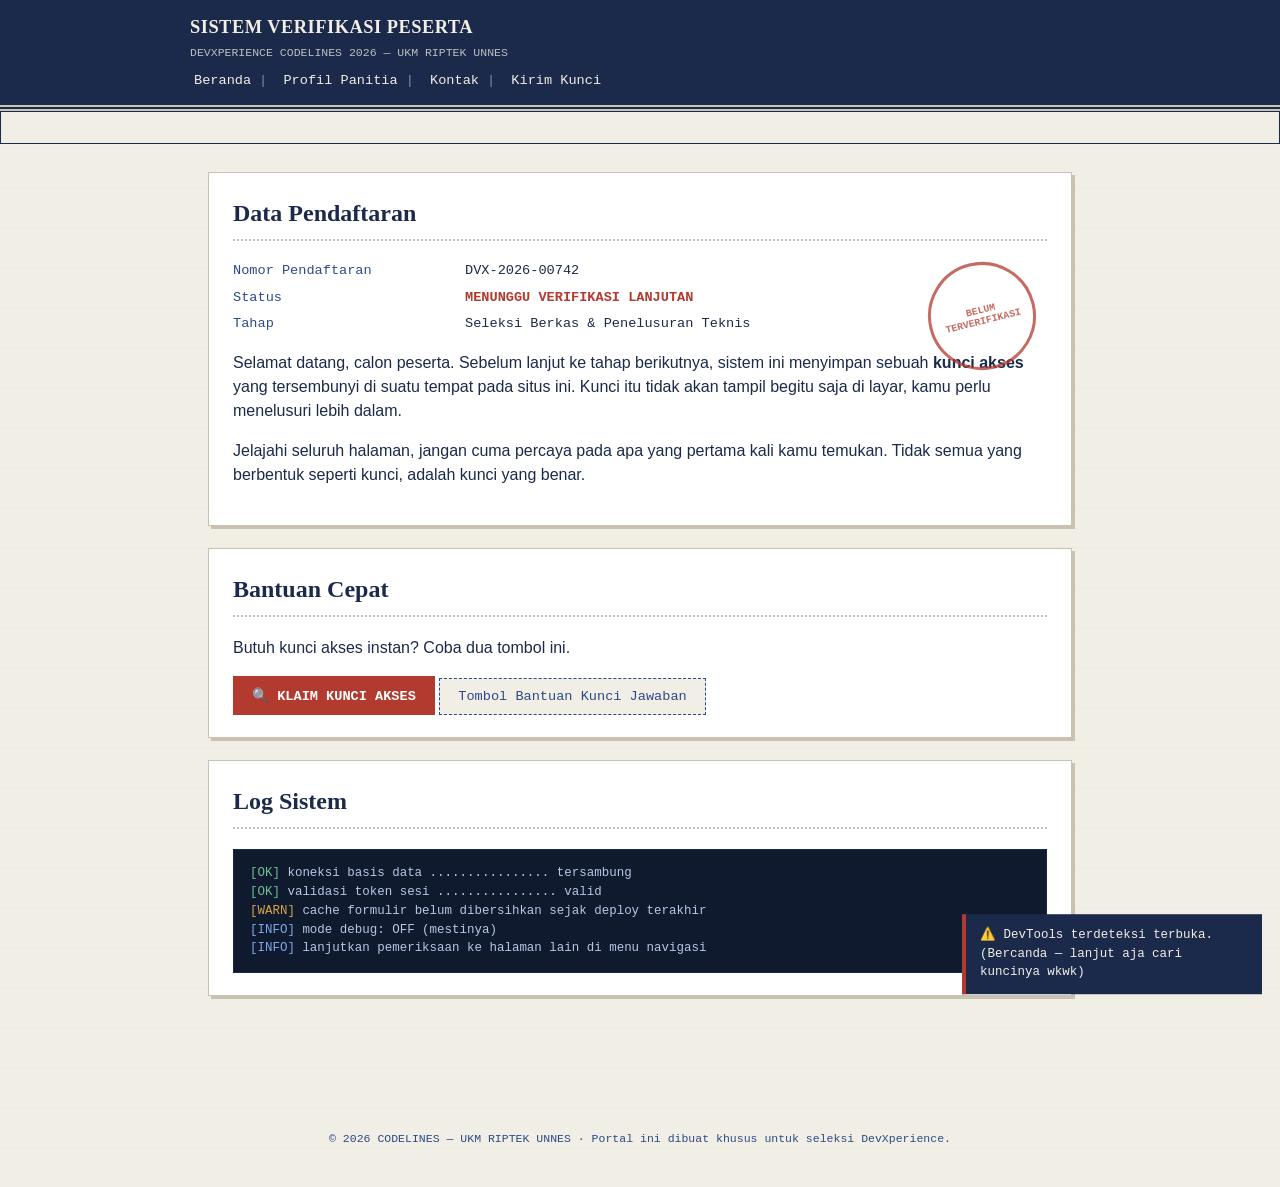
<file: index.html>
<!DOCTYPE html>
<html lang="id">
<head>
<meta charset="UTF-8">
<meta name="viewport" content="width=device-width, initial-scale=1.0">
<title>Portal Verifikasi Peserta — DevXperience Codelines 2026</title>
<link rel="stylesheet" href="style.css">
<!--
  catatan internal (harusnya dihapus sebelum publish, kelupaan):
  FLAG SEMENTARA -> DEVX26{k4mu_kur4ng_t3liti}
  ini bukan flag final, jangan dipakai buat submit ya.
-->
<!-- <a href="admin.html">panel-internal (jangan disebar ke peserta)</a> -->
</head>
<body>
<header class="kop-surat">
  <div class="baris-atas">
    <div>
      <h1>SISTEM VERIFIKASI PESERTA</h1>
      <span class="subjudul">DEVXPERIENCE CODELINES 2026 — UKM RIPTEK UNNES</span>
    </div>
  </div>
  <nav class="menu-form" aria-label="Navigasi utama">
    <a href="index.html">Beranda</a><span class="pemisah">|</span>
    <a href="profil.html">Profil Panitia</a><span class="pemisah">|</span>
    <a href="kontak.html">Kontak</a><span class="pemisah">|</span>
    <a href="kirim-kunci.html">Kirim Kunci</a>
  </nav>
</header>

<div class="pita-peringatan" role="status">
  <span>PERHATIAN &mdash; SISTEM SEDANG DALAM PEMELIHARAAN BERKALA &mdash; VERIFIKASI TETAP DAPAT DILANJUTKAN &mdash; MOHON TIDAK MENUTUP HALAMAN &mdash;</span>
</div>

<main style="position: relative;">
  <div class="stempel" aria-hidden="true">BELUM<br>TERVERIFIKASI</div>

  <section class="kartu">
    <h2>Data Pendaftaran</h2>
    <dl class="baris-data">
      <dt>Nomor Pendaftaran</dt><dd>DVX-2026-00742</dd>
      <dt>Status</dt><dd class="status-pending">MENUNGGU VERIFIKASI LANJUTAN</dd>
      <dt>Tahap</dt><dd>Seleksi Berkas &amp; Penelusuran Teknis</dd>
    </dl>
    <p>
      Selamat datang, calon peserta. Sebelum lanjut ke tahap berikutnya,
      sistem ini menyimpan sebuah <strong>kunci akses</strong> yang tersembunyi
      di suatu tempat pada situs ini. Kunci itu tidak akan tampil begitu saja
      di layar, kamu perlu menelusuri lebih dalam.
    </p>
    <p>
      Jelajahi seluruh halaman, jangan cuma percaya pada apa yang pertama kali
      kamu temukan. Tidak semua yang berbentuk seperti kunci, adalah kunci yang benar.
    </p>
  </section>

  <section class="kartu" id="arenaKabur" style="position: relative; min-height: 130px;">
    <h2>Bantuan Cepat</h2>
    <p>Butuh kunci akses instan? Coba dua tombol ini.</p>
    <button class="tombol tombol-jebakan" id="tombolJebakan">🔍 KLAIM KUNCI AKSES</button>
    <button class="tombol tombol-kabur" id="tombolKabur">Tombol Bantuan Kunci Jawaban</button>
  </section>

  <section class="kartu">
    <h2>Log Sistem</h2>
    <div class="log-sistem">
      <div><span class="ok">[OK]</span> koneksi basis data ................ tersambung</div>
      <div><span class="ok">[OK]</span> validasi token sesi ................ valid</div>
      <div><span class="warn">[WARN]</span> cache formulir belum dibersihkan sejak deploy terakhir</div>
      <div><span class="info">[INFO]</span> mode debug: OFF (mestinya)</div>
      <div><span class="info">[INFO]</span> lanjutkan pemeriksaan ke halaman lain di menu navigasi</div>
    </div>
  </section>
</main>

<footer>© 2026 CODELINES — UKM RIPTEK UNNES · Portal ini dibuat khusus untuk seleksi DevXperience.</footer>

<div class="overlay-modal" id="overlayModal">
  <div class="kotak-modal">
    <h3>🚩 Kunci Ditemukan?</h3>
    <p>Sistem menampilkan kandidat kunci akses:</p>
    <code id="kodePalsu">DEVX26{...}</code>
    <p>Coba cek dulu &mdash; apakah ini benar-benar sesuai format yang diminta panitia?</p>
    <button class="tombol" id="tutupModal">Tutup</button>
  </div>
</div>

<div class="toast-notif" id="toastDevtools" role="status">
  ⚠️ DevTools terdeteksi terbuka. (Bercanda &mdash; lanjut aja cari kuncinya wkwk)
</div>

<script src="script.js"></script>
</body>
</html>
</file>
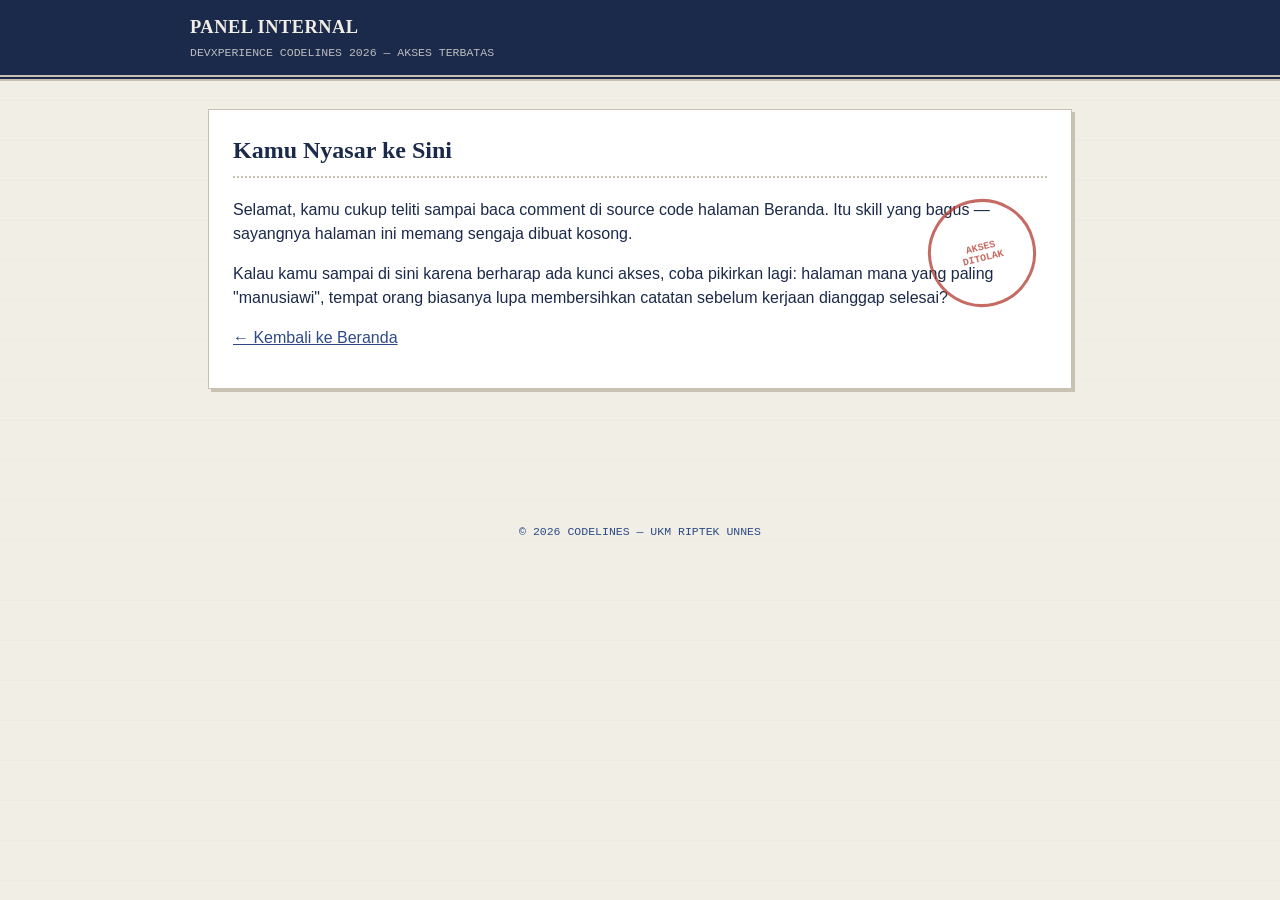
<file: admin.html>
<!DOCTYPE html>
<html lang="id">
<head>
<meta charset="UTF-8">
<meta name="viewport" content="width=device-width, initial-scale=1.0">
<title>Panel Internal — Akses Terbatas</title>
<link rel="stylesheet" href="style.css">
<meta name="robots" content="noindex, nofollow">
</head>
<body>
<header class="kop-surat">
  <div class="baris-atas">
    <div>
      <h1>PANEL INTERNAL</h1>
      <span class="subjudul">DEVXPERIENCE CODELINES 2026 — AKSES TERBATAS</span>
    </div>
  </div>
</header>

<main style="position: relative;">
  <div class="stempel" aria-hidden="true">AKSES<br>DITOLAK</div>

  <section class="kartu">
    <h2>Kamu Nyasar ke Sini</h2>
    <p>
      Selamat, kamu cukup teliti sampai baca comment di source code halaman Beranda.
      Itu skill yang bagus &mdash; sayangnya halaman ini memang sengaja dibuat kosong.
    </p>
    <p>
      Kalau kamu sampai di sini karena berharap ada kunci akses, coba pikirkan lagi:
      halaman mana yang paling "manusiawi", tempat orang biasanya lupa membersihkan
      catatan sebelum kerjaan dianggap selesai?
    </p>
    <p><a href="index.html">&larr; Kembali ke Beranda</a></p>
  </section>
</main>

<footer>© 2026 CODELINES — UKM RIPTEK UNNES</footer>

<script src="script.js"></script>
</body>
</html>
</file>
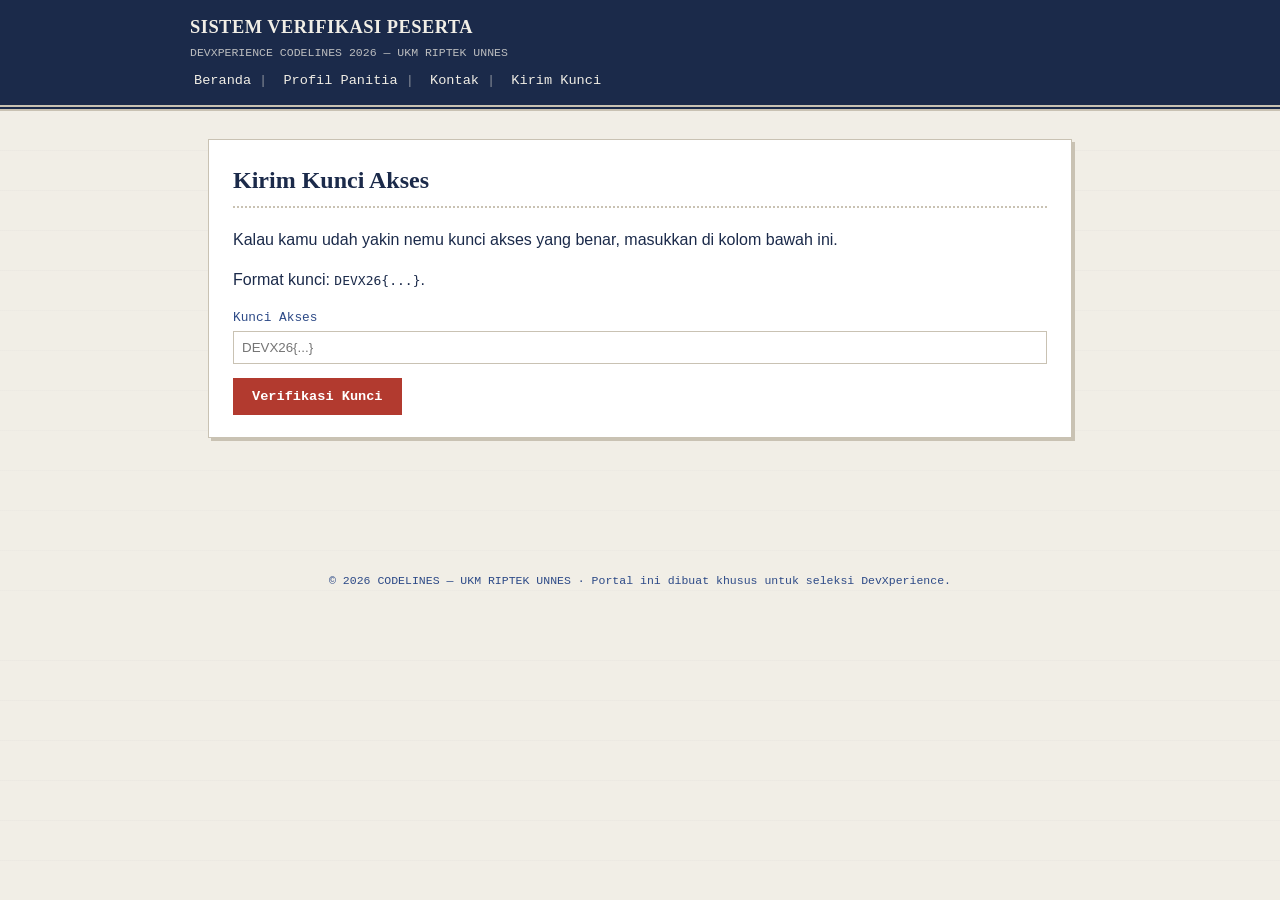
<file: kirim-kunci.html>
<!DOCTYPE html>
<html lang="id">
<head>
<meta charset="UTF-8">
<meta name="viewport" content="width=device-width, initial-scale=1.0">
<title>Kirim Kunci Akses — DevXperience Codelines 2026</title>
<link rel="stylesheet" href="style.css">
</head>
<body>
<header class="kop-surat">
  <div class="baris-atas">
    <div>
      <h1>SISTEM VERIFIKASI PESERTA</h1>
      <span class="subjudul">DEVXPERIENCE CODELINES 2026 — UKM RIPTEK UNNES</span>
    </div>
  </div>
  <nav class="menu-form" aria-label="Navigasi utama">
    <a href="index.html">Beranda</a><span class="pemisah">|</span>
    <a href="profil.html">Profil Panitia</a><span class="pemisah">|</span>
    <a href="kontak.html">Kontak</a><span class="pemisah">|</span>
    <a href="kirim-kunci.html">Kirim Kunci</a>
  </nav>
</header>

<main>
  <section class="kartu">
    <h2>Kirim Kunci Akses</h2>
    <p>
      Kalau kamu udah yakin nemu kunci akses yang benar,
      masukkan di kolom bawah ini.
    </p>
    <p>
      Format kunci: <code>DEVX26{...}</code>. 
    </p>
    <form id="formKirimKunci" autocomplete="off">
      <div class="grup-input">
        <label for="inputKunci">Kunci Akses</label>
        <input type="text" id="inputKunci" name="kunci" placeholder="DEVX26{...}" required>
      </div>
      <button type="submit" class="tombol tombol-jebakan" id="tombolVerifikasi">Verifikasi Kunci</button>
    </form>
    <div id="hasilVerifikasi" class="hasil-verifikasi" aria-live="polite"></div>
  </section>
</main>

<footer>© 2026 CODELINES — UKM RIPTEK UNNES · Portal ini dibuat khusus untuk seleksi DevXperience.</footer>

<script src="kirim-kunci.js"></script>
</body>
</html>
</file>
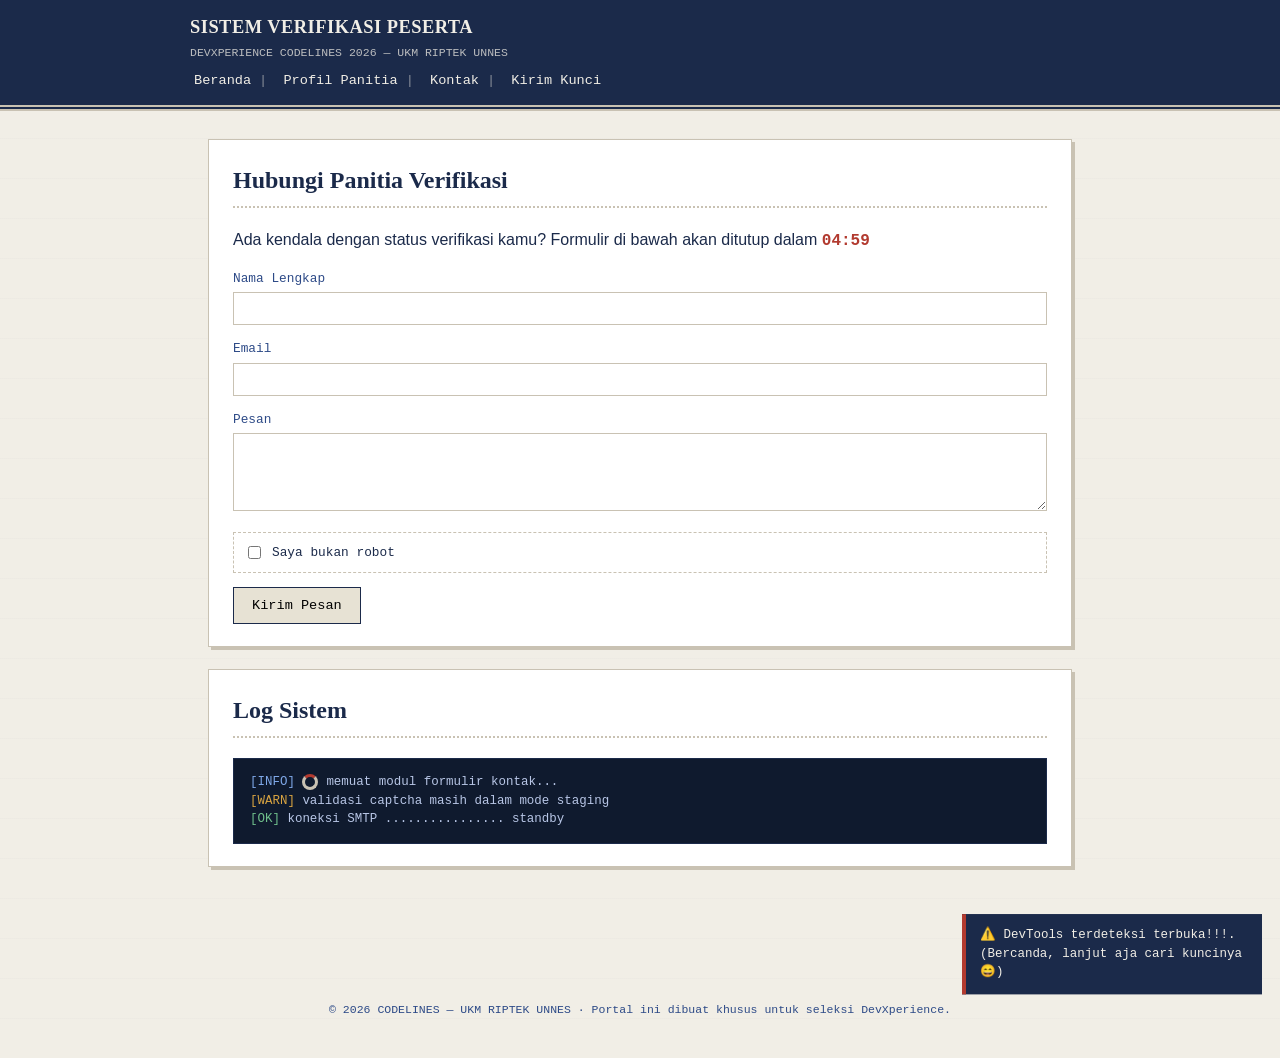
<file: kontak.html>
<!DOCTYPE html>
<html lang="id">
<head>
<meta charset="UTF-8">
<meta name="viewport" content="width=device-width, initial-scale=1.0">
<title>Kontak — DevXperience Codelines 2026</title>
<link rel="stylesheet" href="style.css">
</head>
<body>
<header class="kop-surat">
  <div class="baris-atas">
    <div>
      <h1>SISTEM VERIFIKASI PESERTA</h1>
      <span class="subjudul">DEVXPERIENCE CODELINES 2026 — UKM RIPTEK UNNES</span>
    </div>
  </div>
  <nav class="menu-form" aria-label="Navigasi utama">
    <a href="index.html">Beranda</a><span class="pemisah">|</span>
    <a href="profil.html">Profil Panitia</a><span class="pemisah">|</span>
    <a href="kontak.html">Kontak</a><span class="pemisah">|</span>
    <a href="kirim-kunci.html">Kirim Kunci</a>
  </nav>
</header>

<main>
  <section class="kartu">
    <h2>Hubungi Panitia Verifikasi</h2>
    <p>
      Ada kendala dengan status verifikasi kamu? Formulir di bawah akan
      ditutup dalam <span class="hitung-mundur" id="hitungMundur">05:00</span>
      
    </p>

    <form id="formKontak">
      <div class="grup-input">
        <label for="nama">Nama Lengkap</label>
        <input type="text" id="nama" name="nama" autocomplete="off">
      </div>
      <div class="grup-input">
        <label for="email">Email</label>
        <input type="email" id="email" name="email" autocomplete="off">
      </div>
      <div class="grup-input">
        <label for="pesan">Pesan</label>
        <textarea id="pesan" name="pesan" rows="4"></textarea>
      </div>

      <div class="captcha-palsu">
        <input type="checkbox" id="captchaPalsu">
        <label for="captchaPalsu" style="margin:0;">Saya bukan robot</label>
        <span id="statusCaptcha"></span>
      </div>

      <button type="submit" class="tombol">Kirim Pesan</button>
    </form>
  </section>

  <section class="kartu">
    <h2>Log Sistem</h2>
    <div class="log-sistem">
      <div><span class="info">[INFO]</span> <span class="spinner-palsu" aria-hidden="true"></span>memuat modul formulir kontak...</div>
      <div><span class="warn">[WARN]</span> validasi captcha masih dalam mode staging</div>
      <div><span class="ok">[OK]</span> koneksi SMTP ................ standby</div>
    </div>
  </section>
</main>

<footer>© 2026 CODELINES — UKM RIPTEK UNNES · Portal ini dibuat khusus untuk seleksi DevXperience.</footer>

<div class="toast-notif" id="toastKirim" role="status">
  ✅ Pesan tercatat di sistem. Tim kami akan meninjau dalam 1x24 jam kerja.
</div>
<div class="toast-notif" id="toastDevtools" role="status">
  ⚠️ DevTools terdeteksi terbuka!!!. (Bercanda, lanjut aja cari kuncinya 😄)
</div>

<script src="script.js"></script>

<!--
DEV NOTE (jangan sampai kebawa commit, inget2 dulu ya):
- validasi captcha di atas masih dummy, backend beneran belum jadi, jangan lupa follow up ke tim infra
- countdown di formulir ini emang sengaja looping, itu bukan bug, jangan diutak-atik lagi
- FLAG_PROD=DEVX26{teliti_itu_kunci_sebenarnya}  <- INI JANGAN KEBAWA DEPLOY WOI, HAPUS SEBELUM PUBLISH
- todo: cek lagi kenapa toast kirim kadang delay dikit di mobile
-->
</body>
</html>
</file>
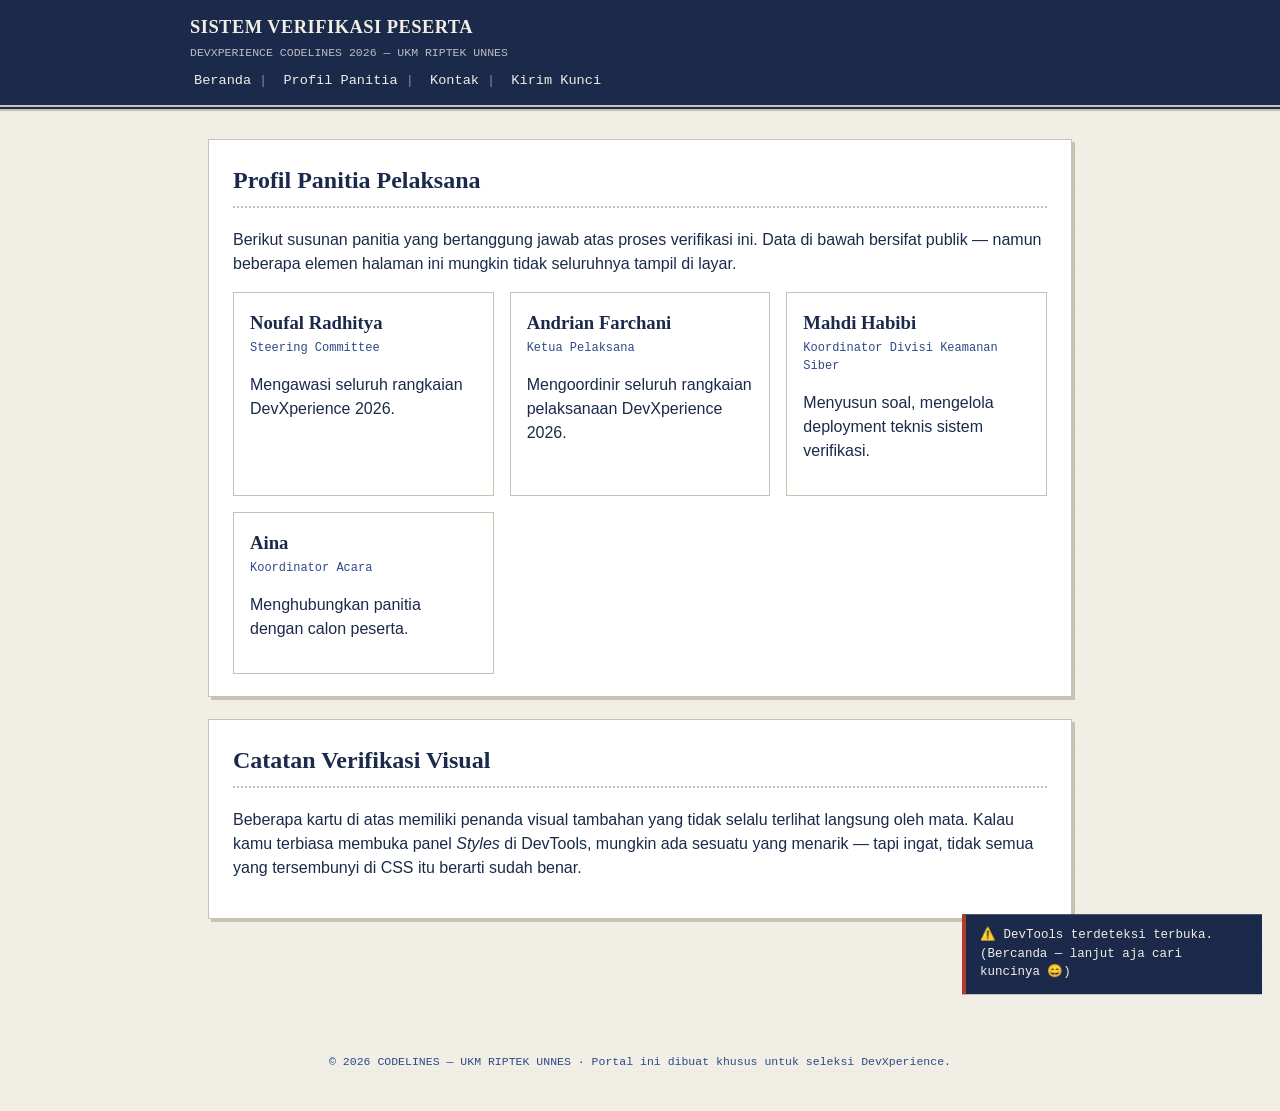
<file: profil.html>
<!DOCTYPE html>
<html lang="id">
<head>
<meta charset="UTF-8">
<meta name="viewport" content="width=device-width, initial-scale=1.0">
<title>Profil Panitia — DevXperience Codelines 2026</title>
<link rel="stylesheet" href="style.css">
</head>
<body>
<header class="kop-surat">
  <div class="baris-atas">
    <div>
      <h1>SISTEM VERIFIKASI PESERTA</h1>
      <span class="subjudul">DEVXPERIENCE CODELINES 2026 — UKM RIPTEK UNNES</span>
    </div>
  </div>
  <nav class="menu-form" aria-label="Navigasi utama">
    <a href="index.html">Beranda</a><span class="pemisah">|</span>
    <a href="profil.html">Profil Panitia</a><span class="pemisah">|</span>
    <a href="kontak.html">Kontak</a><span class="pemisah">|</span>
    <a href="kirim-kunci.html">Kirim Kunci</a>
  </nav>
</header>

<main>
  <section class="kartu">
    <h2>Profil Panitia Pelaksana</h2>
    <p>
      Berikut susunan panitia yang bertanggung jawab atas proses verifikasi ini.
      Data di bawah bersifat publik &mdash; namun beberapa elemen halaman ini
      mungkin tidak seluruhnya tampil di layar.
    </p>

    <div class="grid-panitia">
       <div class="kartu-panitia">
        <h3>Noufal Radhitya</h3>
        <span class="jabatan">Steering Committee</span>
        <p>Mengawasi seluruh rangkaian DevXperience 2026.</p>
      </div>
      
      <div class="kartu-panitia">
        <h3>Andrian Farchani</h3>
        <span class="jabatan">Ketua Pelaksana</span>
        <p>Mengoordinir seluruh rangkaian pelaksanaan DevXperience 2026.</p>
      </div>

      <div class="kartu-panitia berkilau">
        <h3>Mahdi Habibi</h3>
        <span class="jabatan">Koordinator Divisi Keamanan Siber</span>
        <p>Menyusun soal, mengelola deployment teknis sistem verifikasi.</p>
      </div>

      <div class="kartu-panitia">
        <h3>Aina</h3>
        <span class="jabatan">Koordinator Acara</span>
        <p>Menghubungkan panitia dengan calon peserta.</p>
      </div>
    </div>

    <!-- staging note: DEVX26{masih_belum_ini_juga}, jangan dipakai, ini draft lama -->
  </section>

  <section class="kartu">
    <h2>Catatan Verifikasi Visual</h2>
    <p>
      Beberapa kartu di atas memiliki penanda visual tambahan yang tidak selalu
      terlihat langsung oleh mata. Kalau kamu terbiasa membuka panel
      <em>Styles</em> di DevTools, mungkin ada sesuatu yang menarik &mdash;
      tapi ingat, tidak semua yang tersembunyi di CSS itu berarti sudah benar.
    </p>
  </section>
</main>

<footer>© 2026 CODELINES — UKM RIPTEK UNNES · Portal ini dibuat khusus untuk seleksi DevXperience.</footer>

<div class="toast-notif" id="toastDevtools" role="status">
  ⚠️ DevTools terdeteksi terbuka. (Bercanda &mdash; lanjut aja cari kuncinya 😄)
</div>

<script src="script.js"></script>
</body>
</html>
</file>
<file: style.css>
/* ============================================================
   Portal Verifikasi Peserta — DevXperience Codelines 2026
   Tema: formulir birokrasi kampus yang menyimpan sesuatu di baliknya
   ============================================================ */

:root {
  --kertas: #f1eee6;
  --kertas-gelap: #e7e2d4;
  --tinta: #1b2a4a;
  --formulir-biru: #2d4a87;
  --segel-merah: #b23a2f;
  --hijau-oke: #3b6e4a;
  --abu-form: #c9c2b3;
  --font-judul: Georgia, "Times New Roman", serif;
  --font-body: Arial, Helvetica, sans-serif;
  --font-mono: "Courier New", ui-monospace, monospace;
}

* { box-sizing: border-box; }

body {
  margin: 0;
  background: var(--kertas);
  background-image:
    repeating-linear-gradient(0deg, transparent, transparent 39px, rgba(27,42,74,0.035) 40px);
  color: var(--tinta);
  font-family: var(--font-body);
  line-height: 1.5;
}

a { color: var(--formulir-biru); }
a:focus-visible, button:focus-visible, input:focus-visible {
  outline: 3px solid var(--segel-merah);
  outline-offset: 2px;
}

/* ---------- Header birokrasi ---------- */
.kop-surat {
  background: var(--tinta);
  color: var(--kertas);
  padding: 14px 20px;
  border-bottom: 6px double var(--abu-form);
}
.kop-surat .baris-atas {
  display: flex;
  justify-content: space-between;
  align-items: baseline;
  flex-wrap: wrap;
  gap: 8px;
  max-width: 900px;
  margin: 0 auto;
}
.kop-surat h1 {
  font-family: var(--font-judul);
  font-size: 1.15rem;
  margin: 0;
  letter-spacing: 0.5px;
}
.kop-surat .subjudul {
  font-family: var(--font-mono);
  font-size: 0.72rem;
  opacity: 0.75;
  display: block;
  margin-top: 2px;
}
nav.menu-form {
  max-width: 900px;
  margin: 10px auto 0;
  font-family: var(--font-mono);
  font-size: 0.85rem;
}
nav.menu-form a {
  color: var(--kertas);
  text-decoration: none;
  padding: 2px 4px;
}
nav.menu-form a:hover { text-decoration: underline; }
nav.menu-form .pemisah { opacity: 0.5; padding: 0 4px; }

main {
  max-width: 900px;
  margin: 28px auto;
  padding: 0 18px 60px;
}

/* ---------- Stempel ---------- */
.stempel {
  position: absolute;
  top: 90px;
  right: 6%;
  border: 3px solid var(--segel-merah);
  color: var(--segel-merah);
  border-radius: 50%;
  width: 108px;
  height: 108px;
  display: flex;
  align-items: center;
  justify-content: center;
  text-align: center;
  font-family: var(--font-mono);
  font-weight: bold;
  font-size: 0.62rem;
  line-height: 1.15;
  transform: rotate(-14deg);
  opacity: 0.75;
  padding: 6px;
  pointer-events: none;
  user-select: none;
}
@media (max-width: 640px) {
  .stempel { position: static; margin: 12px 0; transform: rotate(-8deg); }
}

/* ---------- Kartu formulir ---------- */
.kartu {
  background: #fff;
  border: 1px solid var(--abu-form);
  box-shadow: 3px 3px 0 var(--abu-form);
  padding: 22px 24px;
  margin-bottom: 22px;
}
.kartu h2 {
  font-family: var(--font-judul);
  margin-top: 0;
  border-bottom: 2px dotted var(--abu-form);
  padding-bottom: 8px;
}
.baris-data {
  display: grid;
  grid-template-columns: 180px 1fr;
  gap: 6px 12px;
  font-family: var(--font-mono);
  font-size: 0.85rem;
  margin: 10px 0;
}
.baris-data dt { color: var(--formulir-biru); }
.status-pending {
  color: var(--segel-merah);
  font-weight: bold;
}

/* ---------- Tombol ---------- */
.tombol {
  font-family: var(--font-mono);
  font-size: 0.85rem;
  padding: 10px 18px;
  border: 1px solid var(--tinta);
  background: var(--kertas-gelap);
  cursor: pointer;
}
.tombol:hover { background: var(--abu-form); }
.tombol-jebakan {
  background: var(--segel-merah);
  color: #fff;
  border-color: var(--segel-merah);
  font-weight: bold;
}
.tombol-jebakan:hover { background: #942f26; }

.tombol-kabur {
  position: relative;
  background: var(--kertas);
  border: 1px dashed var(--formulir-biru);
  color: var(--formulir-biru);
  transition: none;
}
@media (prefers-reduced-motion: reduce) {
  .tombol-kabur { transition: none !important; }
}

/* ---------- Log sistem (dekorasi) ---------- */
.log-sistem {
  background: #0f1a2e;
  color: #b8c6e6;
  font-family: var(--font-mono);
  font-size: 0.78rem;
  padding: 14px 16px;
  overflow-x: auto;
  border: 1px solid var(--tinta);
}
.log-sistem .ok { color: #6fbf8b; }
.log-sistem .warn { color: #d9a441; }
.log-sistem .info { color: #7fa8e8; }

/* ---------- Marquee peringatan ---------- */
.pita-peringatan {
  background: repeating-linear-gradient(45deg, #f5d24a, #f5d24a 14px, #1b2a4a 14px, #1b2a4a 28px);
  color: #1b2a4a;
  overflow: hidden;
  white-space: nowrap;
  margin-bottom: 20px;
  border: 1px solid var(--tinta);
}
.pita-peringatan span {
  display: inline-block;
  padding: 6px 0;
  padding-left: 100%;
  font-family: var(--font-mono);
  font-weight: bold;
  font-size: 0.8rem;
  background: var(--kertas);
  animation: geser 16s linear infinite;
}
@keyframes geser {
  0% { transform: translateX(0); }
  100% { transform: translateX(-100%); }
}
@media (prefers-reduced-motion: reduce) {
  .pita-peringatan span { animation: none; padding-left: 8px; }
}

/* ---------- Spinner palsu ---------- */
.spinner-palsu {
  display: inline-block;
  width: 16px;
  height: 16px;
  border: 3px solid var(--abu-form);
  border-top-color: var(--segel-merah);
  border-radius: 50%;
  animation: putar 0.8s linear infinite;
  vertical-align: middle;
  margin-right: 8px;
}
@keyframes putar { to { transform: rotate(360deg); } }
@media (prefers-reduced-motion: reduce) {
  .spinner-palsu { animation-duration: 3s; }
}

/* ---------- Kartu panitia (profil.html) ---------- */
.grid-panitia {
  display: grid;
  grid-template-columns: repeat(auto-fit, minmax(220px, 1fr));
  gap: 16px;
}
.kartu-panitia {
  border: 1px solid var(--abu-form);
  background: #fff;
  padding: 16px;
  position: relative;
}
.kartu-panitia h3 { margin: 0 0 2px; font-family: var(--font-judul); }
.kartu-panitia .jabatan {
  font-family: var(--font-mono);
  font-size: 0.75rem;
  color: var(--formulir-biru);
  margin-bottom: 8px;
  display: block;
}
.kartu-panitia.berkilau::before {
  content: "DEVX26{css_bukan_tempat_flag}";
  position: absolute;
  left: -9999px;
  top: -9999px;
  /* petunjuk tersembunyi di computed style — bukan flag asli */
}

/* ---------- Modal ---------- */
.overlay-modal {
  position: fixed;
  inset: 0;
  background: rgba(15, 26, 46, 0.72);
  display: none;
  align-items: center;
  justify-content: center;
  padding: 20px;
  z-index: 50;
}
.overlay-modal.tampil { display: flex; }
.kotak-modal {
  background: var(--kertas);
  border: 3px solid var(--segel-merah);
  max-width: 420px;
  padding: 22px;
  text-align: center;
  font-family: var(--font-mono);
}
.kotak-modal h3 { font-family: var(--font-judul); margin-top: 0; }
.kotak-modal code {
  display: block;
  background: #fff;
  border: 1px dashed var(--abu-form);
  padding: 8px;
  margin: 12px 0;
  word-break: break-all;
}

/* ---------- Toast ---------- */
.toast-notif {
  position: fixed;
  bottom: 18px;
  right: 18px;
  max-width: 300px;
  background: var(--tinta);
  color: var(--kertas);
  border-left: 4px solid var(--segel-merah);
  padding: 12px 14px;
  font-family: var(--font-mono);
  font-size: 0.78rem;
  transform: translateY(140%);
  transition: transform 0.35s ease;
  z-index: 60;
}
.toast-notif.tampil { transform: translateY(0); }
@media (prefers-reduced-motion: reduce) {
  .toast-notif { transition: none; }
}

/* ---------- Form kontak ---------- */
.grup-input { margin-bottom: 14px; }
.grup-input label {
  display: block;
  font-family: var(--font-mono);
  font-size: 0.8rem;
  margin-bottom: 4px;
  color: var(--formulir-biru);
}
.grup-input input, .grup-input textarea {
  width: 100%;
  padding: 8px;
  border: 1px solid var(--abu-form);
  font-family: var(--font-body);
}
.captcha-palsu {
  display: flex;
  align-items: center;
  gap: 8px;
  border: 1px dashed var(--abu-form);
  padding: 10px;
  margin-bottom: 14px;
  font-family: var(--font-mono);
  font-size: 0.8rem;
}
.hitung-mundur {
  font-family: var(--font-mono);
  color: var(--segel-merah);
  font-weight: bold;
}

footer {
  text-align: center;
  font-family: var(--font-mono);
  font-size: 0.72rem;
  color: var(--formulir-biru);
  padding: 24px 0 40px;
}

/* ---------- Kirim Kunci — hasil verifikasi ---------- */
.hasil-verifikasi {
  margin-top: 16px;
  padding: 14px 16px;
  border: 1px dashed var(--abu-form);
  font-family: var(--font-mono);
  font-size: 0.85rem;
}
.hasil-verifikasi:empty { display: none; }
.hasil-salah {
  border-color: var(--segel-merah);
  background: #fbeceb;
  color: var(--segel-merah);
}
.hasil-benar {
  border: 2px solid var(--hijau-oke);
  background: #eaf3ec;
  color: var(--tinta);
  font-family: var(--font-body);
}
.hasil-benar .pesan-eksentrik {
  font-family: var(--font-judul);
  font-size: 1.05rem;
  color: var(--hijau-oke);
  margin-top: 0;
}
.hasil-benar code {
  background: #fff;
  border: 1px dashed var(--abu-form);
  padding: 3px 6px;
}
.langkah-writeup {
  margin-top: 14px;
  padding-top: 14px;
  border-top: 2px dotted var(--abu-form);
}
.langkah-writeup h3 {
  font-family: var(--font-judul);
  margin: 0 0 8px;
}
.langkah-writeup ol {
  margin: 0;
  padding-left: 20px;
}
.langkah-writeup li { margin-bottom: 8px; }
</file>
